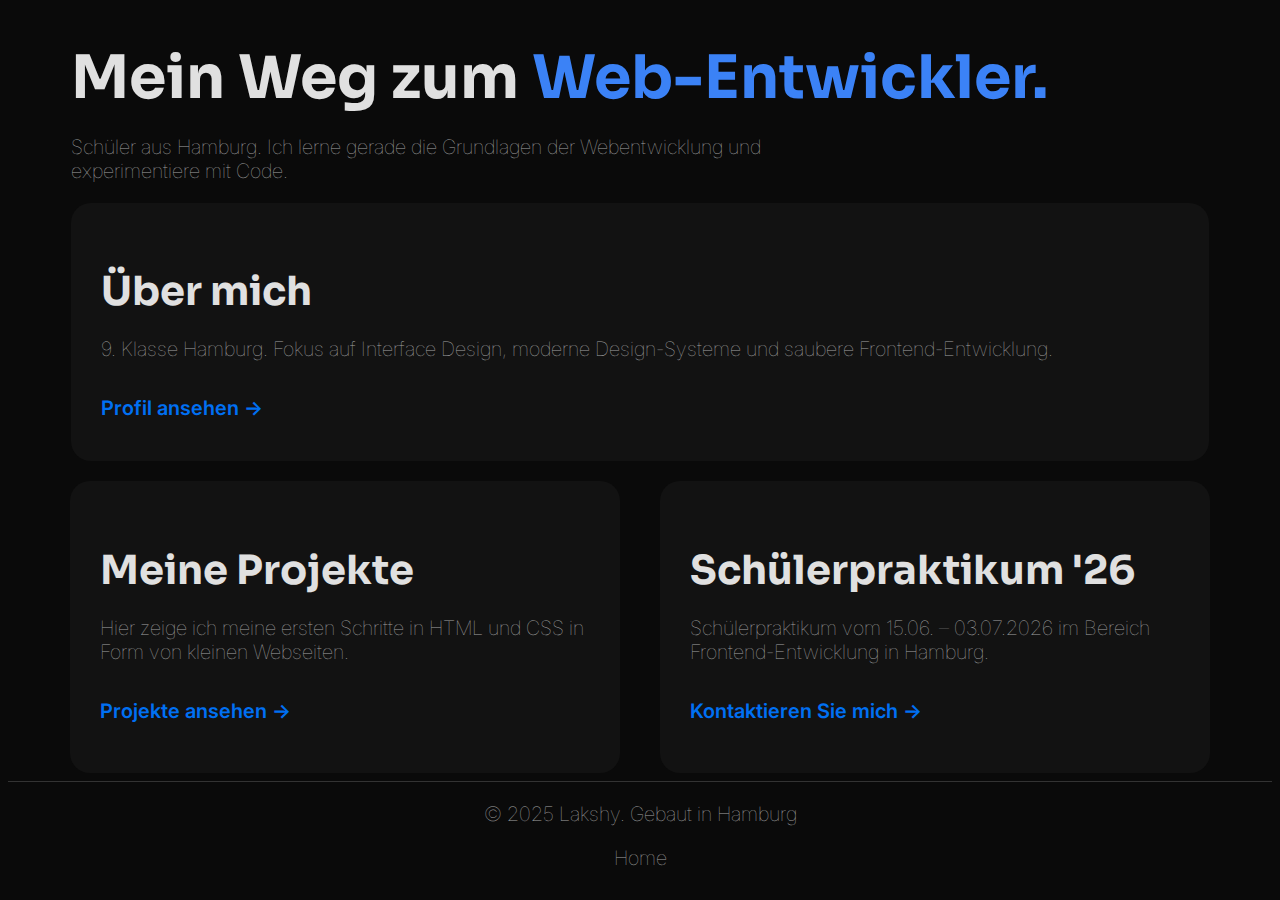
<file: index.html>
<!DOCTYPE html>
<html lang="de">
<head>
    <meta charset="UTF-8">
    <meta name="viewport" content="width=device-width, initial-scale=1.0">
    <title>Mein Portfolio Startpunkt</title>
    <link rel="stylesheet" href="styles.css">
</head>
<body>

    <header>
        <h1>Mein Weg zum <span class="blue">Web-Entwickler. </span></h1>
    <div class="intro-text">
        <p>Schüler aus Hamburg. Ich lerne gerade die Grundlagen der Webentwicklung und experimentiere mit Code.</p>
    </div>
</header>

    <main>
        <a href="about.html" class="grid-item-ueber-mich">
            <section id="über-mich">
                <h2>Über mich</h2>
                <p>9. Klasse Hamburg. Fokus auf Interface Design, moderne Design-Systeme und saubere Frontend-Entwicklung.</p>
                <p class="arrow-link">Profil ansehen &rarr;</p>
            </section>
        </a>

        <a href="projects.html" class="grid-item-projekte">
            <section id="projekte" >
                <h2>Meine Projekte</h2>
                <p>Hier zeige ich meine ersten Schritte in HTML und CSS in Form von kleinen Webseiten.</p>
                <p class="arrow-link">Projekte ansehen &rarr;</p>
            </section>
        </a>
        <a href="contact.html" class="grid-item-kontakt">
            <section id="kontakt">
                <h2>Schülerpraktikum '26</h2>
                <p>Schülerpraktikum vom 15.06. – 03.07.2026 im Bereich Frontend-Entwicklung in Hamburg.</p>
                <p class="arrow-link">Kontaktieren Sie mich &rarr;</p>
            </section>
        </a>
    </main>

    <hr>
    <footer>
        <p>&copy; 2025 Lakshy. Gebaut in Hamburg</p>
        <a href="index.html"><p>Home</p></a>
    </footer>
</body>
</html>
</file>
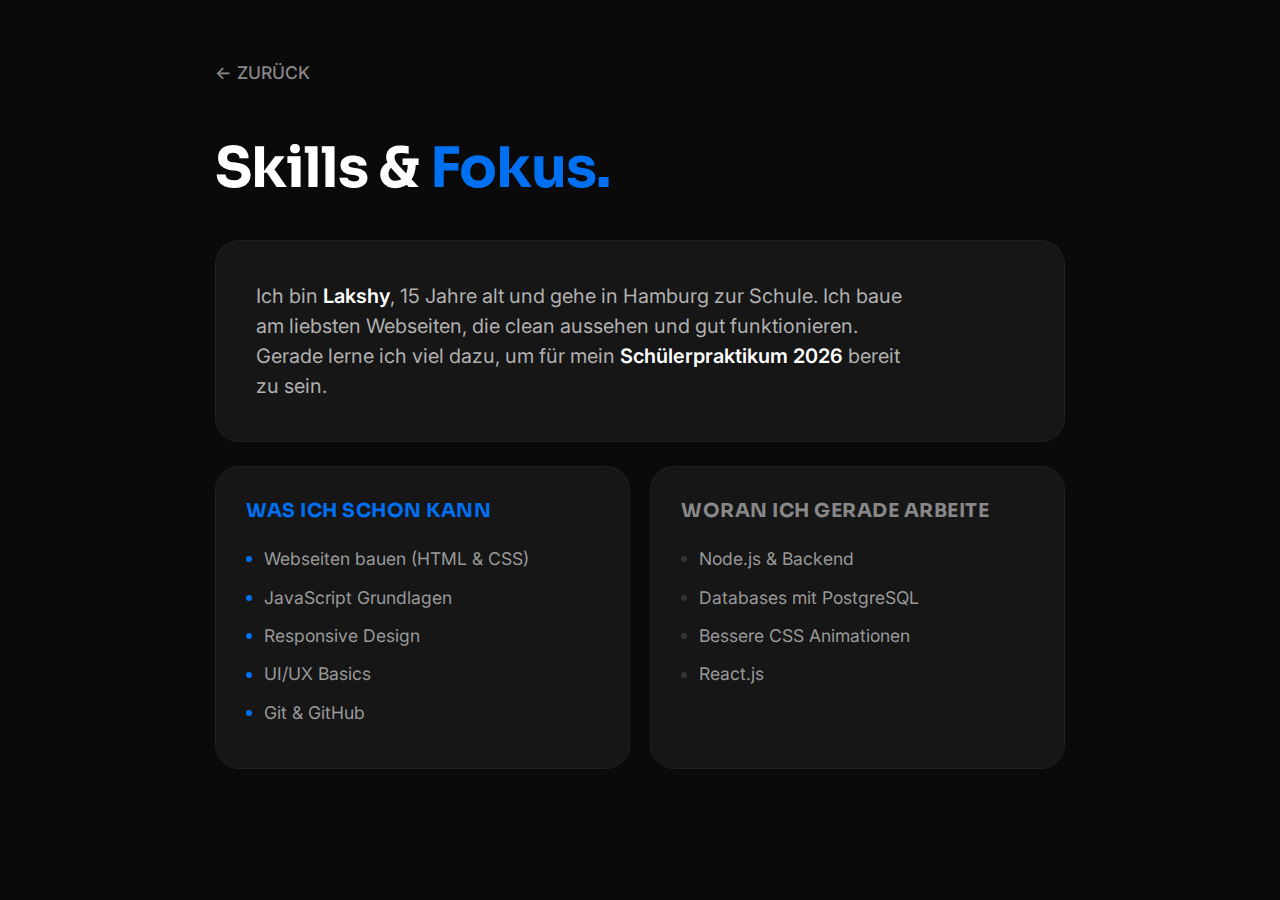
<file: about.html>
<!DOCTYPE html>
<html lang="de">
<head>
    <meta charset="UTF-8">
    <meta name="viewport" content="width=device-width, initial-scale=1.0">
    <title>Skills & Kontakt | Lakshy</title>
    <link href="https://fonts.googleapis.com/css2?family=Inter:wght@400;500;600&family=Sora:wght@700;800&display=swap" rel="stylesheet">
    <style>
        :root {
            --farbe-hintergrund: #0a0a0a;
            --farbe-karte: #161616;
            --farbe-blau: #0070f3;
            --farbe-weiss: #ffffff;
            --farbe-grau: #888888;
            --transition: 0.3s ease;
        }

        * { margin: 0; padding: 0; box-sizing: border-box; }

        body {
            background-color: var(--farbe-hintergrund);
            color: var(--farbe-weiss);
            font-family: 'Inter', sans-serif;
            padding: 60px 20px;
            line-height: 1.5;
        }

        .container {
            max-width: 850px;
            margin: 0 auto;
        }

        .nav-back {
            margin-bottom: 40px;
        }

        .nav-back a {
            color: var(--farbe-grau);
            text-decoration: none;
            font-size: 1.1rem;
            font-weight: 500;
            transition: var(--transition);
        }

        .nav-back a:hover {
            color: var(--farbe-blau);
        }

        h1 {
            font-family: 'Sora', sans-serif;
            font-size: 3.5rem;
            margin-bottom: 30px;
            letter-spacing: -1px;
        }

        .main-card {
            background: var(--farbe-karte);
            border: 1px solid #1f1f1f;
            border-radius: 24px;
            padding: 40px;
            margin-bottom: 24px;
        }

        .main-card p {
            font-size: 1.25rem;
            color: #b0b0b0;
            max-width: 650px;
        }

        .highlight {
            color: var(--farbe-weiss);
            font-weight: 600;
        }

        .skills-grid {
            display: grid;
            grid-template-columns: repeat(auto-fit, minmax(300px, 1fr));
            gap: 20px;
        }

        .skill-card {
            background: var(--farbe-karte);
            border: 1px solid #1f1f1f;
            border-radius: 24px;
            padding: 30px;
        }

        .skill-card h3 {
            font-family: 'Sora', sans-serif;
            margin-bottom: 20px;
            font-size: 1.2rem;
            font-weight: 700;
            text-transform: uppercase;
            letter-spacing: 0.5px;
        }

        .skill-list {
            list-style: none;
        }

        .skill-list li {
            display: flex;
            align-items: center;
            gap: 12px;
            margin-bottom: 12px;
            color: #999;
            font-size: 1.1rem;
        }

        .dot {
            width: 6px;
            height: 6px;
            border-radius: 50%;
        }

        .dot-blue { background: var(--farbe-blau); }
        .dot-gray { background: #333; }

        @media (max-width: 600px) {
            h1 { font-size: 2.5rem; }
            .main-card { padding: 30px; }
        }
    </style>
</head>
<body>

    <div class="container">
        <div class="nav-back">
            <a href="index.html">← ZURÜCK</a>
        </div>

        <h1>Skills & <span style="color: var(--farbe-blau);">Fokus.</span></h1>

        <div class="main-card">
            <p>
                Ich bin <span class="highlight">Lakshy</span>, 15 Jahre alt und gehe in Hamburg zur Schule. 
                Ich baue am liebsten Webseiten, die clean aussehen und gut funktionieren. 
                Gerade lerne ich viel dazu, um für mein <span class="highlight">Schülerpraktikum 2026</span> bereit zu sein.
            </p>
        </div>

        <div class="skills-grid">
            <div class="skill-card">
                <h3 style="color: var(--farbe-blau);">Was ich schon kann</h3>
                <ul class="skill-list">
                    <li><div class="dot dot-blue"></div> Webseiten bauen (HTML & CSS)</li>
                    <li><div class="dot dot-blue"></div> JavaScript Grundlagen</li>
                    <li><div class="dot dot-blue"></div> Responsive Design </li>
                    <li><div class="dot dot-blue"></div> UI/UX Basics</li>
                    <li><div class="dot dot-blue"></div> Git & GitHub</li>
                </ul>
            </div>

            <div class="skill-card">
                <h3 style="color: var(--farbe-grau);">Woran ich gerade arbeite</h3>
                <ul class="skill-list">
                    <li><div class="dot dot-gray"></div> Node.js & Backend</li>
                    <li><div class="dot dot-gray"></div> Databases mit PostgreSQL</li>
                    <li><div class="dot dot-gray"></div> Bessere CSS Animationen</li>
                    <li><div class="dot dot-gray"></div> React.js</li>
                </ul>
            </div>
        </div>
    </div>

</body>
</html>
</file>
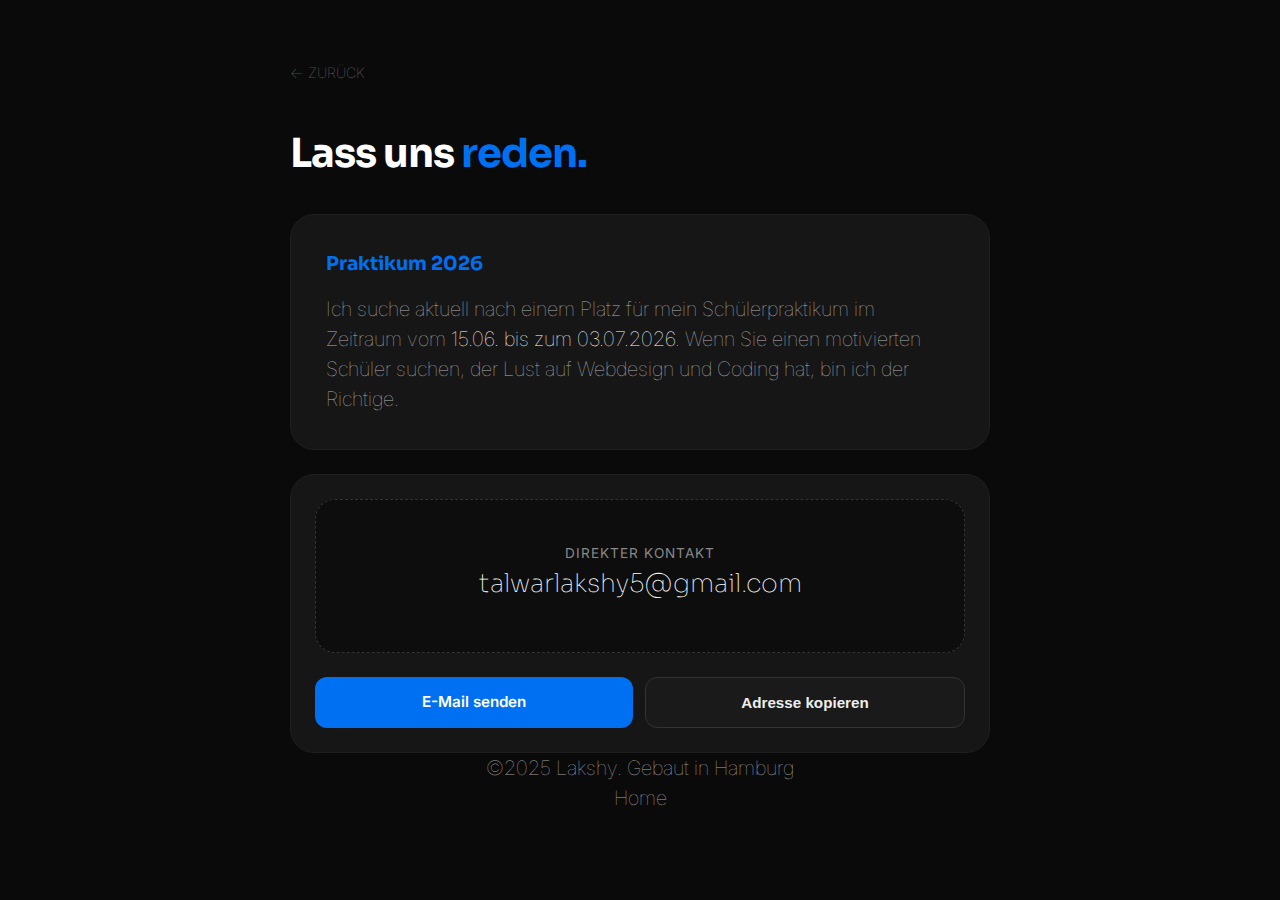
<file: contact.html>
<!DOCTYPE html>
<html lang="de">
<head>
    <meta charset="UTF-8">
    <meta name="viewport" content="width=device-width, initial-scale=1.0">
    <title>Kontakt | Lakshy</title>
    <link href="https://fonts.googleapis.com/css2?family=Inter:wght@400;500;600&family=Sora:wght@700;800&display=swap" rel="stylesheet">
    <link rel="stylesheet" href="contacts.css">
</head>
<body>

    <div class="container">
        <div class="nav-back">
            <a href="index.html">← ZURÜCK</a>
        </div>

        <h1>Lass uns <span style="color: var(--farbe-blau);">reden.</span></h1>

        <div class="info-card">
            <h2>Praktikum 2026</h2>
            <p>
                Ich suche aktuell nach einem Platz für mein Schülerpraktikum im Zeitraum vom 
                <span class="highlight">15.06. bis zum 03.07.2026</span>. Wenn Sie einen motivierten 
                Schüler suchen, der Lust</span> auf Webdesign und Coding hat, bin ich der Richtige.
            </p>
        </div>

        <div class="contact-section">
            <div class="email-box">
                <span class="email-subtext">Direkter Kontakt</span>
                <span class="email-display" id="emailAddr">talwarlakshy5@gmail.com</span>
            </div>
            
            <div class="button-group">
                <a href="mailto:talwarlakshy5@gmail.com" class="btn btn-primary">
                    E-Mail senden
                </a>
                <button onclick="copyToClipboard()" class="btn btn-secondary">
                    Adresse kopieren
                </button>
            </div>
        </div>
    </div>
     <footer>
        <p> ©2025 Lakshy. Gebaut in Hamburg</p>
        <a href="index.html"><p>Home</p></a>
    </footer>

    <div id="toast">E-Mail Adresse kopiert!</div>

    <script>
        function copyToClipboard() {
            
            const email = "talwarlakshy5@gmail.com";
            const el = document.createElement('textarea');
            el.value = email;
            document.body.appendChild(el);
            el.select();
            document.execCommand('copy');
            document.body.removeChild(el);

            const toast = document.getElementById('toast');
            toast.style.opacity = '1';
            toast.style.transform = 'translateX(-50%) translateY(-10px)';
            setTimeout(() => {
                toast.style.opacity = '0';
                toast.style.transform = 'translateX(-50%) translateY(0)';
            }, 2000);
        }
    </script>

</body>
</html>
</file>
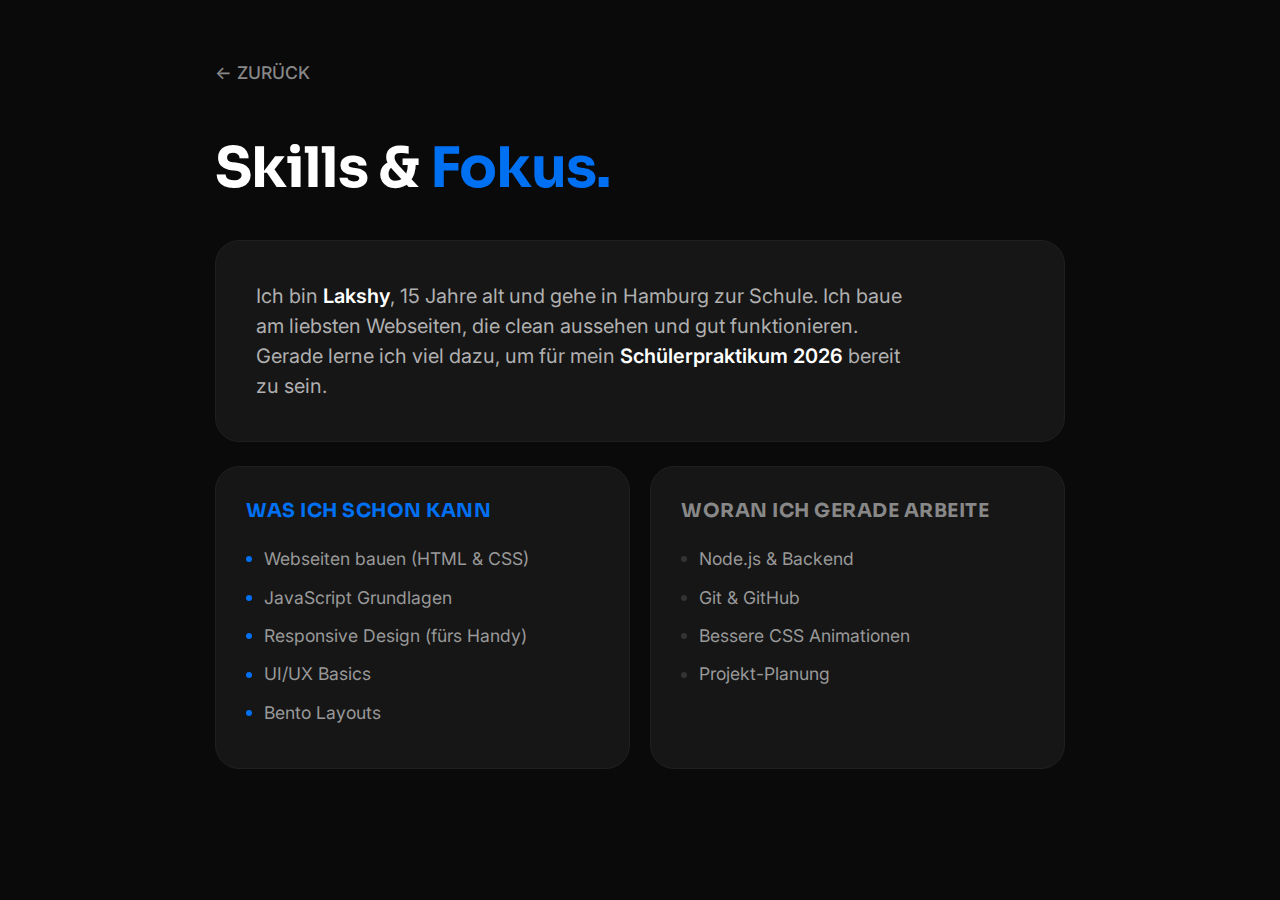
<file: überMich.html>
<!DOCTYPE html>
<html lang="de">
<head>
    <meta charset="UTF-8">
    <meta name="viewport" content="width=device-width, initial-scale=1.0">
    <title>Skills & Kontakt | Lakshy</title>
    <link href="https://fonts.googleapis.com/css2?family=Inter:wght@400;500;600&family=Sora:wght@700;800&display=swap" rel="stylesheet">
    <style>
        :root {
            --farbe-hintergrund: #0a0a0a;
            --farbe-karte: #161616;
            --farbe-blau: #0070f3;
            --farbe-weiss: #ffffff;
            --farbe-grau: #888888;
            --transition: 0.3s ease;
        }

        * { margin: 0; padding: 0; box-sizing: border-box; }

        body {
            background-color: var(--farbe-hintergrund);
            color: var(--farbe-weiss);
            font-family: 'Inter', sans-serif;
            padding: 60px 20px;
            line-height: 1.5;
        }

        .container {
            max-width: 850px;
            margin: 0 auto;
        }

        .nav-back {
            margin-bottom: 40px;
        }

        .nav-back a {
            color: var(--farbe-grau);
            text-decoration: none;
            font-size: 1.1rem;
            font-weight: 500;
            transition: var(--transition);
        }

        .nav-back a:hover {
            color: var(--farbe-blau);
        }

        h1 {
            font-family: 'Sora', sans-serif;
            font-size: 3.5rem;
            margin-bottom: 30px;
            letter-spacing: -1px;
        }

        .main-card {
            background: var(--farbe-karte);
            border: 1px solid #1f1f1f;
            border-radius: 24px;
            padding: 40px;
            margin-bottom: 24px;
        }

        .main-card p {
            font-size: 1.25rem;
            color: #b0b0b0;
            max-width: 650px;
        }

        .highlight {
            color: var(--farbe-weiss);
            font-weight: 600;
        }

        .skills-grid {
            display: grid;
            grid-template-columns: repeat(auto-fit, minmax(300px, 1fr));
            gap: 20px;
        }

        .skill-card {
            background: var(--farbe-karte);
            border: 1px solid #1f1f1f;
            border-radius: 24px;
            padding: 30px;
        }

        .skill-card h3 {
            font-family: 'Sora', sans-serif;
            margin-bottom: 20px;
            font-size: 1.2rem;
            font-weight: 700;
            text-transform: uppercase;
            letter-spacing: 0.5px;
        }

        .skill-list {
            list-style: none;
        }

        .skill-list li {
            display: flex;
            align-items: center;
            gap: 12px;
            margin-bottom: 12px;
            color: #999;
            font-size: 1.1rem;
        }

        .dot {
            width: 6px;
            height: 6px;
            border-radius: 50%;
        }

        .dot-blue { background: var(--farbe-blau); }
        .dot-gray { background: #333; }

        @media (max-width: 600px) {
            h1 { font-size: 2.5rem; }
            .main-card { padding: 30px; }
        }
    </style>
</head>
<body>

    <div class="container">
        <div class="nav-back">
            <a href="index.html">← ZURÜCK</a>
        </div>

        <h1>Skills & <span style="color: var(--farbe-blau);">Fokus.</span></h1>

        <div class="main-card">
            <p>
                Ich bin <span class="highlight">Lakshy</span>, 15 Jahre alt und gehe in Hamburg zur Schule. 
                Ich baue am liebsten Webseiten, die clean aussehen und gut funktionieren. 
                Gerade lerne ich viel dazu, um für mein <span class="highlight">Schülerpraktikum 2026</span> bereit zu sein.
            </p>
        </div>

        <div class="skills-grid">
            <div class="skill-card">
                <h3 style="color: var(--farbe-blau);">Was ich schon kann</h3>
                <ul class="skill-list">
                    <li><div class="dot dot-blue"></div> Webseiten bauen (HTML & CSS)</li>
                    <li><div class="dot dot-blue"></div> JavaScript Grundlagen</li>
                    <li><div class="dot dot-blue"></div> Responsive Design (fürs Handy)</li>
                    <li><div class="dot dot-blue"></div> UI/UX Basics</li>
                    <li><div class="dot dot-blue"></div> Bento Layouts</li>
                </ul>
            </div>

            <div class="skill-card">
                <h3 style="color: var(--farbe-grau);">Woran ich gerade arbeite</h3>
                <ul class="skill-list">
                    <li><div class="dot dot-gray"></div> Node.js & Backend</li>
                    <li><div class="dot dot-gray"></div> Git & GitHub</li>
                    <li><div class="dot dot-gray"></div> Bessere CSS Animationen</li>
                    <li><div class="dot dot-gray"></div> Projekt-Planung</li>
                </ul>
            </div>
        </div>
    </div>

</body>
</html>
</file>
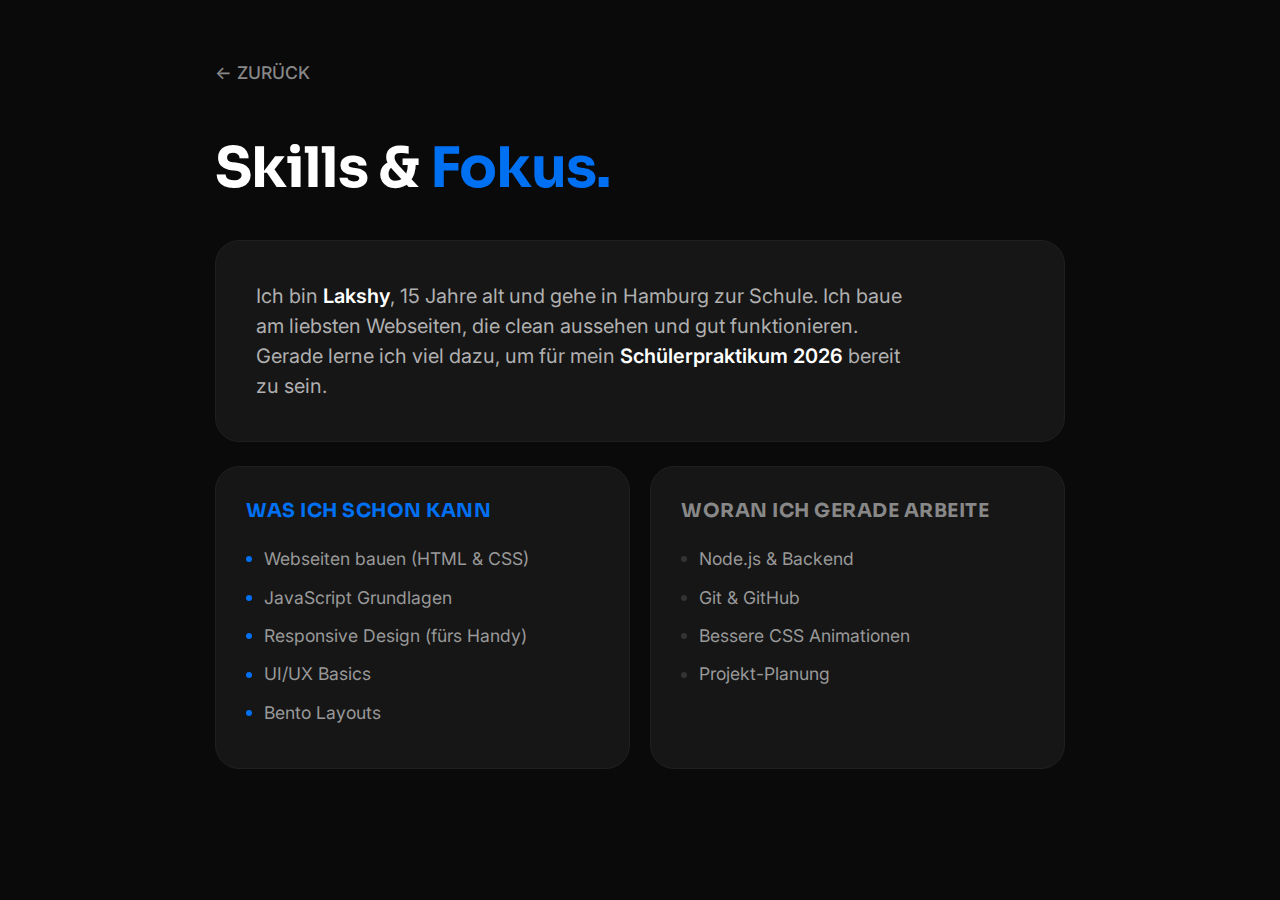
<file: übermich.html>
<!DOCTYPE html>
<html lang="de">
<head>
    <meta charset="UTF-8">
    <meta name="viewport" content="width=device-width, initial-scale=1.0">
    <title>Skills & Kontakt | Lakshy</title>
    <link href="https://fonts.googleapis.com/css2?family=Inter:wght@400;500;600&family=Sora:wght@700;800&display=swap" rel="stylesheet">
    <style>
        :root {
            --farbe-hintergrund: #0a0a0a;
            --farbe-karte: #161616;
            --farbe-blau: #0070f3;
            --farbe-weiss: #ffffff;
            --farbe-grau: #888888;
            --transition: 0.3s ease;
        }

        * { margin: 0; padding: 0; box-sizing: border-box; }

        body {
            background-color: var(--farbe-hintergrund);
            color: var(--farbe-weiss);
            font-family: 'Inter', sans-serif;
            padding: 60px 20px;
            line-height: 1.5;
        }

        .container {
            max-width: 850px;
            margin: 0 auto;
        }

        .nav-back {
            margin-bottom: 40px;
        }

        .nav-back a {
            color: var(--farbe-grau);
            text-decoration: none;
            font-size: 1.1rem;
            font-weight: 500;
            transition: var(--transition);
        }

        .nav-back a:hover {
            color: var(--farbe-blau);
        }

        h1 {
            font-family: 'Sora', sans-serif;
            font-size: 3.5rem;
            margin-bottom: 30px;
            letter-spacing: -1px;
        }

        .main-card {
            background: var(--farbe-karte);
            border: 1px solid #1f1f1f;
            border-radius: 24px;
            padding: 40px;
            margin-bottom: 24px;
        }

        .main-card p {
            font-size: 1.25rem;
            color: #b0b0b0;
            max-width: 650px;
        }

        .highlight {
            color: var(--farbe-weiss);
            font-weight: 600;
        }

        .skills-grid {
            display: grid;
            grid-template-columns: repeat(auto-fit, minmax(300px, 1fr));
            gap: 20px;
        }

        .skill-card {
            background: var(--farbe-karte);
            border: 1px solid #1f1f1f;
            border-radius: 24px;
            padding: 30px;
        }

        .skill-card h3 {
            font-family: 'Sora', sans-serif;
            margin-bottom: 20px;
            font-size: 1.2rem;
            font-weight: 700;
            text-transform: uppercase;
            letter-spacing: 0.5px;
        }

        .skill-list {
            list-style: none;
        }

        .skill-list li {
            display: flex;
            align-items: center;
            gap: 12px;
            margin-bottom: 12px;
            color: #999;
            font-size: 1.1rem;
        }

        .dot {
            width: 6px;
            height: 6px;
            border-radius: 50%;
        }

        .dot-blue { background: var(--farbe-blau); }
        .dot-gray { background: #333; }

        @media (max-width: 600px) {
            h1 { font-size: 2.5rem; }
            .main-card { padding: 30px; }
        }
    </style>
</head>
<body>

    <div class="container">
        <div class="nav-back">
            <a href="index.html">← ZURÜCK</a>
        </div>

        <h1>Skills & <span style="color: var(--farbe-blau);">Fokus.</span></h1>

        <div class="main-card">
            <p>
                Ich bin <span class="highlight">Lakshy</span>, 15 Jahre alt und gehe in Hamburg zur Schule. 
                Ich baue am liebsten Webseiten, die clean aussehen und gut funktionieren. 
                Gerade lerne ich viel dazu, um für mein <span class="highlight">Schülerpraktikum 2026</span> bereit zu sein.
            </p>
        </div>

        <div class="skills-grid">
            <div class="skill-card">
                <h3 style="color: var(--farbe-blau);">Was ich schon kann</h3>
                <ul class="skill-list">
                    <li><div class="dot dot-blue"></div> Webseiten bauen (HTML & CSS)</li>
                    <li><div class="dot dot-blue"></div> JavaScript Grundlagen</li>
                    <li><div class="dot dot-blue"></div> Responsive Design (fürs Handy)</li>
                    <li><div class="dot dot-blue"></div> UI/UX Basics</li>
                    <li><div class="dot dot-blue"></div> Bento Layouts</li>
                </ul>
            </div>

            <div class="skill-card">
                <h3 style="color: var(--farbe-grau);">Woran ich gerade arbeite</h3>
                <ul class="skill-list">
                    <li><div class="dot dot-gray"></div> Node.js & Backend</li>
                    <li><div class="dot dot-gray"></div> Git & GitHub</li>
                    <li><div class="dot dot-gray"></div> Bessere CSS Animationen</li>
                    <li><div class="dot dot-gray"></div> Projekt-Planung</li>
                </ul>
            </div>
        </div>
    </div>

</body>
</html>
</file>
<file: styles.css>
@import url('https://fonts.googleapis.com/css2?family=Sora:wght@100..800&display=swap');
@import url('https://fonts.googleapis.com/css2?family=Inter:ital,opsz,wght@0,14..32,100..900;1,14..32,100..900&family=Sora:wght@100..800&display=swap');
html{
    background-color: #0a0a0a;
    color: #e0e0e0;
    box-sizing: border-box;
}
*, *:before, *:after {
    box-sizing: inherit;
}
p{
    color: #a1a1a1;
    font-family: "Inter";
    font-size: 20px;
    font-weight: lighter;
}
li{
    color: #a1a1a1;
}
footer p{
    width: 100%;
    text-align: center;
}
.grid-item-ueber-mich {
    grid-column: 1 / span 2;
}

#über-mich{
    margin-bottom: 1px;
    padding-bottom: 20px;
    margin-left: 5%;
    margin-right: 5%;
}

header h1{
    font-size: 60px;
    margin-bottom: 0;
}
header {
    margin-left: 5%;
}
button{
    background-color: #1a1a1a;
    color: #e0e0e0;
    padding: 15px 20px;
    border: 1px solid #e0e0e0;
    font-size: 1em;
    cursor: pointer;
    border-radius: 17px;
}
button:hover{
    background-color: #e0e0e0;
    color: #050505;
} 
main{
    display: grid;
    grid-template-columns: 1fr 1fr;
    gap: 20px;
    align-items: stretch;
}
section{
    padding: 30px;
    border-radius: 20px;
    background-color: rgba(22, 22, 22, 0.7);
    transition: 
        transform 0.4s cubic-bezier(0.25, 1, 0.5, 1), 
        background-color 0.4s cubic-bezier(0.25, 1, 0.5, 1), 
        border-color 0.4s cubic-bezier(0.25, 1, 0.5, 1),
        box-shadow 0.4s cubic-bezier(0.25, 1, 0.5, 1);
    
    position: relative;
    overflow: hidden;
    height: 100%;
    display: flex;
    flex-direction: column;
}
section:hover {
    transform: translateY(-10px) scale(1.01);
    background-color: #1c1c1c;
    border-color: #0070f3;
    box-shadow: 0 20px 40px rgba(0, 0, 0, 0.4), 0 0 15px rgba(0, 112, 243, 0.1);
}
#projekte{
    grid-column: 1 / span 1;
    margin-top: 0;
    margin-right: 10px;
    margin-left: 10%;
}
.skill{
    display: inline-block;
    background-color: #1a1a1a;
    color: #e0e0e0;
    padding: 5px 10px;
    margin: 5px;
    border-radius: 10px;
}
a{
    text-decoration: none;
    color: inherit;
}
h1, h2{
    font-family: "Sora", sans-serif;
}
#kontakt{
    grid-column: span 1;
    margin-top: 0;
    margin-left: 10px;
    margin-right: 10%;
}
hr{
    border: 0;
    height: 1px;
    background-color: #333;
}
.blue{
    color: #3b82f6;
}

.arrow-link:hover {
    color: #3b82f6;
}
.arrow-link{
    color: #3b82f6;
    margin-top: 15px;
    display: inline-block;
    color: #0070f3;
    font-weight: 600;
    transition: transform 0.3s ease;
}
.section:hover .arrow-link {
    transform: translateX(5px);
}
h2{
    font-size: 40px;
    padding: 0px;
    margin-bottom: 0;
}
.intro-text{
    width: 60%;
}
</file>
<file: contacts.css>
:root {
            --farbe-hintergrund: #0a0a0a;
            --farbe-karte: #161616;
            --farbe-akzent-hintergrund: #0d0d0d;
            --farbe-blau: #0070f3;
            --farbe-weiss: #ffffff;
            --farbe-grau: #888888;
            --transition: 0.3s ease;
        }

        * { margin: 0; padding: 0; box-sizing: border-box; }

        body {
            background-color: var(--farbe-hintergrund);
            color: var(--farbe-weiss);
            font-family: 'Inter', sans-serif;
            padding: 60px 20px;
            line-height: 1.5;
        }

        .container {
            max-width: 700px;
            margin: 0 auto;
        }

        .nav-back {
            margin-bottom: 40px;
        }

        .nav-back a {
            color: var(--farbe-grau);
            text-decoration: none;
            font-size: 0.9rem;
            font-weight: 100;
            transition: var(--transition);
        }

        .nav-back a:hover {
            color: var(--farbe-blau);
        }

        h1 {
            font-family: 'Sora', sans-serif;
            font-size: 2.5rem;
            margin-bottom: 30px;
            letter-spacing: -1px;
        }
        .info-card {
            background: var(--farbe-karte);
            border: 1px solid #1f1f1f;
            border-radius: 24px;
            padding: 35px;
            margin-bottom: 24px;
        }

        .info-card h2 {
            font-family: 'Sora', sans-serif;
            font-size: 1.2rem;
            margin-bottom: 15px;
            color: var(--farbe-blau);
        }

        .info-card p {
            font-size: 20px;
            color: #b0b0b0;
            font-weight: 100;
        }

        .highlight {
            color: var(--farbe-weiss);
            font-weight: 100;
        }

        .contact-section {
            background: var(--farbe-karte);
            border: 1px solid #1f1f1f;
            border-radius: 24px;
            padding: 24px;
        }

        .email-box {
            background: var(--farbe-akzent-hintergrund);
            border: 1px dashed #333;
            border-radius: 20px;
            padding: 40px 20px;
            text-align: center;
            margin-bottom: 24px;
        }

        .email-display {
            font-family: 'Sora', sans-serif;
            font-size: clamp(1.1rem, 4.5vw, 1.6rem);
            font-weight: 100;
            color: var(--farbe-weiss);
            display: block;
            word-break: break-all;
            margin-bottom: 10px;
        }

        .email-subtext {
            color: var(--farbe-grau);
            font-size: 0.85rem;
            text-transform: uppercase;
            letter-spacing: 1px;
        }

        .button-group {
            display: flex;
            gap: 12px;
            justify-content: center;
            flex-wrap: wrap;
        }

        .btn {
            padding: 14px 24px;
            border-radius: 12px;
            font-weight: 600;
            font-size: 0.95rem;
            cursor: pointer;
            transition: var(--transition);
            border: none;
            display: flex;
            align-items: center;
            gap: 10px;
            text-decoration: none;
            flex: 1;
            min-width: 200px;
            justify-content: center;
        }

        .btn-primary {
            background: var(--farbe-blau);
            color: white;
        }

        .btn-secondary {
            background: #1a1a1a;
            color: #eee;
            border: 1px solid #333;
        }

        .btn:hover {
            transform: translateY(-2px);
            filter: brightness(1.1);
        }

        #toast {
            position: fixed;
            bottom: 30px;
            left: 50%;
            transform: translateX(-50%);
            background: var(--farbe-blau);
            color: white;
            padding: 12px 24px;
            border-radius: 10px;
            font-weight: 600;
            font-size: 0.9rem;
            opacity: 0;
            transition: opacity 0.3s, transform 0.3s;
            pointer-events: none;
            z-index: 100;
        }
        footer p{
        width: 100%;
        text-align: center;
        }
        p{
        color: #a1a1a1;
        font-family: "Inter";
        font-size: 20px;
        font-weight: 100;
        }
        a{
        text-decoration: none;
        }
        @media (max-width: 600px) {
            h1 { font-size: 2rem; }
            .button-group { flex-direction: column; }
            .btn { width: 100%; }
        }
</file>
